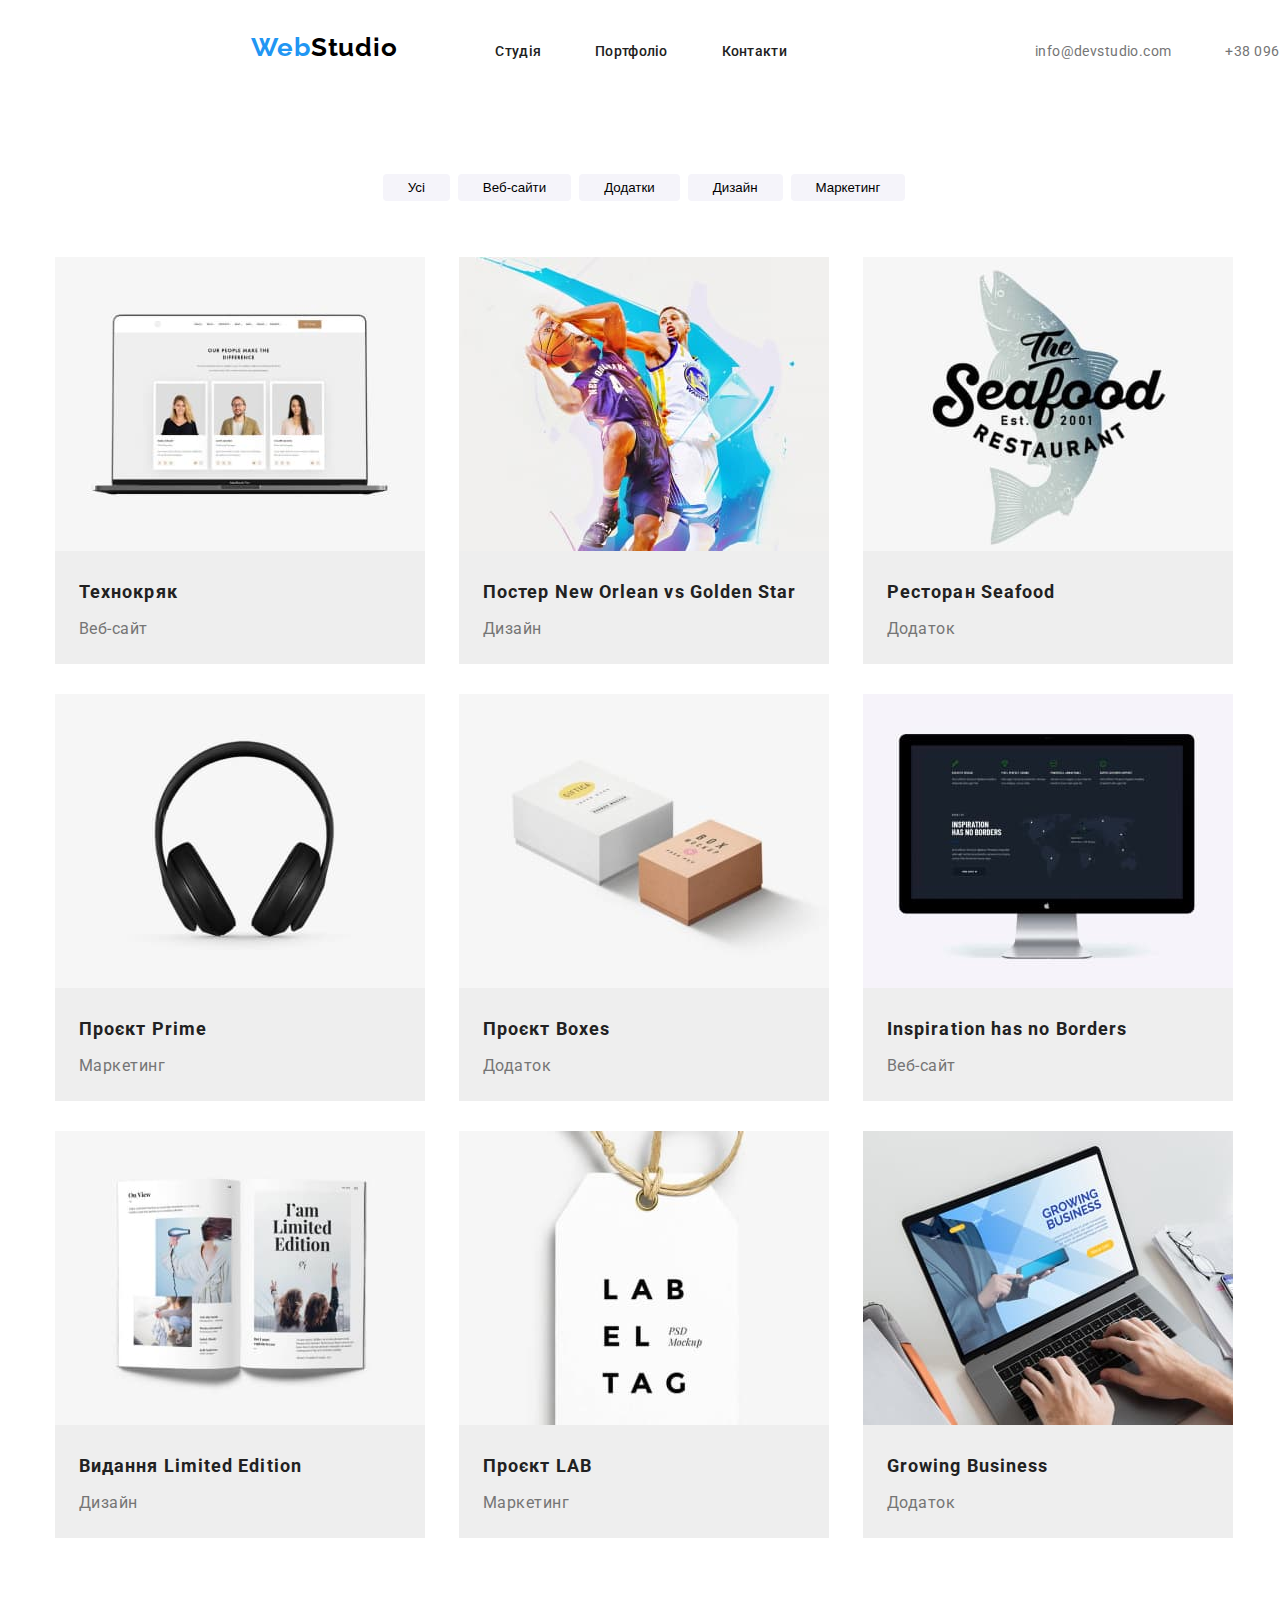
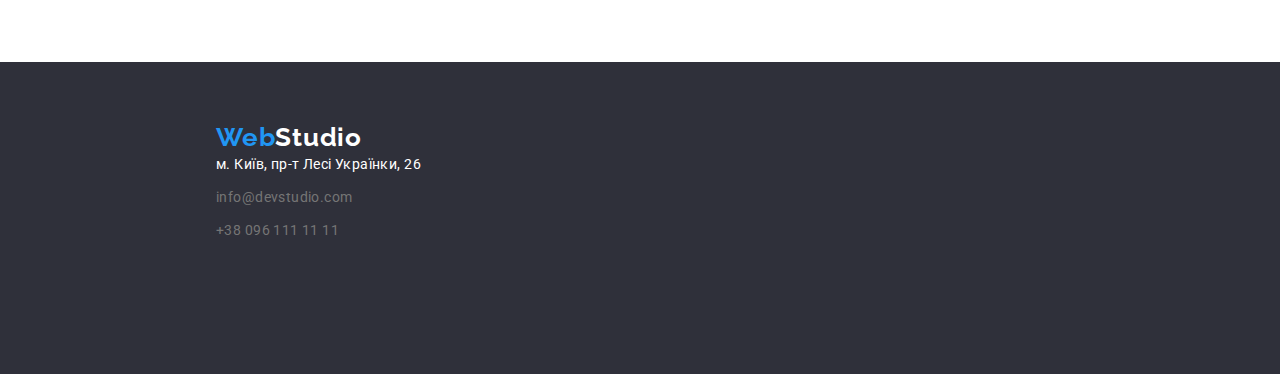
<file: goit-markup-hw-01/portfolio.html>
<!DOCTYPE html>
<html lang="uk">
  <head>
    <meta charset="UTF-8" />
    <meta http-equiv="X-UA-Compatible" content="IE=edge" />
    <meta name="viewport" content="width=device-width, initial-scale=1.0" />
    <link rel="preconnect" href="https://fonts.googleapis.com" />
    <link rel="preconnect" href="https://fonts.gstatic.com" crossorigin />
    <link
      href="https://fonts.googleapis.com/css2?family=Montserrat:wght@400;500;600&family=Raleway:wght@700&family=Roboto:wght@400;500;700;900&display=swap"
      rel="stylesheet"
    />
    <link rel="stylesheet" href="./css/reset.css">
    <link rel="stylesheet" href="./css/styles.css" />
    <title>Вебстудія</title>
  </head>
  <body>
    <!-- Header -->
    <header class="header">
      <ul class="nav list">
        <li class="nav-item">
          <nav class="site-nav">
            <ul class="nav-list list">
              <li class="nav-list-item">
                <a href="./index.html" lang="en" class="logo link"
                  ><span>Web</span>Studio</a
                >
              </li>
              <li class="nav-list-item">
                <a class="nav-link link studio" href="./index.html">Студія</a>
              </li>
              <li class="nav-list-item">
                <a class="nav-link link portfolio" href="./portfolio.html"
                  >Портфоліо</a
                >
              </li>
              <li class="nav-list-item">
                <a class="nav-link link" href="#contacts">Контакти</a>
              </li>
            </ul>
          </nav>
        </li>
        <li class="nav-item">
          <ul class="head-contacts list">
            <li class="nav-list-item">
              <a class="address-link link mail" href="mailto:info@devstudio.com"
                >info@devstudio.com</a
              >
            </li>
            <li class="nav-list-item">
              <a class="address-link link tel" href="tel:+380961111111"
                >+38 096 111 11 11</a
              >
            </li>
          </ul>
        </li>
      </ul>
    </header>
    <!-- Portfolio -->
    <main>
      <h1 class="visually-hidden">Портфоліо</h1>
      <!-- navigation -->
      <ul class="nav-button list">
        <li class="nav-button-item"><button type="button">Усі</button></li>
        <li class="nav-button-item">
          <button type="button">Веб-сайти</button>
        </li>
        <li class="nav-button-item"><button type="button">Додатки</button></li>
        <li class="nav-button-item"><button type="button">Дизайн</button></li>
        <li class="nav-button-item">
          <button type="button">Маркетинг</button>
        </li>
      </ul>
      <!-- work examples -->
      <ul class="examples-list list">
        <li class="examples-list-item">
          <img src="./images/project1.jpg" alt="Ноутбук" width="370" />
          <h2 class="examples-title">Технокряк</h2>
          <p class="examples-description">Веб-сайт</p>
        </li>
        <li class="examples-list-item">
          <img src="./images/project2.jpg" alt="Гра в баскетбол" width="370" />
          <h2 class="examples-title">
            Постер <span lang="en">New Orlean vs Golden Star</span>
          </h2>
          <p class="examples-description">Дизайн</p>
        </li>
        <li class="examples-list-item">
          <img
            src="./images/project3.jpg"
            alt="Логотип рибного ресторану"
            width="370"
          />
          <h2 class="examples-title">
            Ресторан <span lang="en">Seafood</span>
          </h2>
          <p class="examples-description">Додаток</p>
        </li>
        <li class="examples-list-item">
          <img src="./images/project4.jpg" alt="Навушники" width="370" />
          <h2 class="examples-title">Проєкт <span lang="en">Prime</span></h2>
          <p class="examples-description">Маркетинг</p>
        </li>
        <li class="examples-list-item">
          <img
            src="./images/project5.jpg"
            alt="Біла коробка і коричнева коробка"
            width="370"
          />
          <h2 class="examples-title">Проєкт <span lang="en">Boxes</span></h2>
          <p class="examples-description">Додаток</p>
        </li>
        <li class="examples-list-item">
          <img src="./images/project6.jpg" alt="Монітор" width="370" />
          <h2 lang="en" class="examples-title">Inspiration has no Borders</h2>
          <p class="examples-description">Веб-сайт</p>
        </li>
        <li class="examples-list-item">
          <img src="./images/project7.jpg" alt="Розгорнута книга" width="370" />
          <h2 class="examples-title">
            Видання <span lang="en">Limited Edition</span>
          </h2>
          <p class="examples-description">Дизайн</p>
        </li>
        <li class="examples-list-item">
          <img
            src="./images/project8.jpg"
            alt="Біла етикетка з написом"
            width="370"
          />
          <h2 class="examples-title">Проєкт <span lang="en">LAB</span></h2>
          <p class="examples-description">Маркетинг</p>
        </li>
        <li class="examples-list-item">
          <img
            src="./images/project9.jpg"
            alt="Людина пряцюе за ноутбуком"
            width="370"
          />
          <h2 lang="en" class="examples-title">Growing Business</h2>
          <p class="examples-description">Додаток</p>
        </li>
      </ul>
    </main>
    <!-- Footer -->
    <footer class="footer">
      <a href="./index.html" lang="en" class="logo footer-logo"
        ><span>Web</span>Studio</a
      >
      <address class="studio-address">
        <ul class="address-list list">
          <li class="address-list-item">
            <a
              class="map-link link"
              href="https://goo.gl/maps/CPtrU1FHBa2aNyZL9"
              target="_blank"
              rel="noopener noreferrer nofollow"
              >м. Київ, пр-т Лесі Українки, 26</a
            >
          </li>
          <li class="address-list-item">
            <a class="address-link link" href="mailto:info@devstudio.com"
              >info@devstudio.com</a
            >
          </li>
          <li class="address-list-item">
            <a class="address-link link" href="tel:+380961111111"
              >+38 096 111 11 11</a
            >
          </li>
        </ul>
      </address>
    </footer>
  </body>
</html>
</file>
<file: goit-markup-hw-01/css/styles.css>
body{
    height: 100%;
    font-weight: 400;
    background: var(--background-color);
    font-family: 'Roboto', sans-serif;
    color: var(--main-color-text);
    display: block;
    margin: 0 auto;
    
}
:root{
    --brand-color: #2196F3;
    --background-color: #FFFFFF;
    --main-color-text: #212121;
    --sexcond-color-text: #757575;
    --second-bg-color: #EEEEEE;
    --hero-bg: #2F303A;
    --team-bg: #F5F4FA;
    --footer-bg: #2F303A;
    --black-color: #000000;
}
.list {
    list-style:none;
    
}
.link {
    text-decoration: none;
}
.link:hover,
.link:focus {
  color:  var(--brand-color);
}
.visually-hidden {
    position: absolute;
      white-space: nowrap;
      width: 1px;
      height: 1px;
      overflow: hidden;
      border: 0;
      padding: 0;
      clip: rect(0 0 0 0);
      clip-path: inset(50%);
      margin: -1px;
  }

/* Header */
.header {
    width: 1600px;
    height: 80px;
    margin: auto;
    display: flex;
    align-items: flex-start;
    justify-content: center;
}
.nav-item,
.nav-list-item{
    display: inline-block;
}
.nav-list {
    margin: 32px 244px 32px 0;
} 

.studio,
.portfolio,
.mail {
    margin-right: 50px;
}

.logo> span{
    color: var(--brand-color);
}

.nav-link {
    font-weight: 500;
    font-size: 14px;
    line-height: 1.14;
    letter-spacing: 0.02em;
    color: var(--main-color-text);
}
.nav-link a:visited {
    color:var(--main-color-text);
}
.address-link{
    font-style: normal;
    font-weight: 400;
    font-size: 14px;
    line-height: 1.71;
    letter-spacing: 0.03em;
    color: var(--sexcond-color-text);
}
.logo {
    font-family: 'Raleway';
    font-weight: 700;
    font-size: 26px;
    line-height: 1.19;
    letter-spacing: 0.03em;
    color: var(--black-color);
    text-decoration: none;
    margin-right: 94px;
    margin-top: 24px;
    margin-bottom: 24px;
}
/* Hero */
.hero{
    
    width: 1600px;
    height: 600px;
    background-image: url(../images/background.jpg);
    margin: auto;
    
}
.main-title {
    font-weight: 900;
    font-size: 44px;
    line-height: 1.36;
    text-align: center;
    letter-spacing: 0.06em;
    text-transform: uppercase;
    color: var(--background-color);
    padding-top: 200px;
    margin-bottom: 30px;
}
.order-button{
    font-weight: 700;
    font-size: 16px;
    line-height: 1.87;
    display: flex;
    align-items: center;
    text-align: center;
    letter-spacing: 0.06em;
    background-color: var(--brand-color);
    color: var(--background-color);
    box-shadow: 0px 4px 4px rgba(0, 0, 0, 0.15);
    border-radius: 4px;
    padding: 10px 32px 10px 32px;
    margin-left: 692px;
    }
.order-button:hover,
.order-button:focus {
    background: #188CE8;
    box-shadow: 0px 4px 4px rgba(0, 0, 0, 0.15);
    border-radius: 4px;
}
    /* Peculiarities */
.peculiarities {
    width: 1170px;
    margin: auto;
    margin-top: 94px;
    margin-bottom: 168px;
}
.peculiarities-list{  
    width: 1170px;
    height: 98px;
    margin:  auto;
    display: flex;
    align-items: flex-start;
    justify-content: space-between;
}
.peculiarities-item{
    display: inline-block;
    width: 270px;
}
.img-group {
    margin-bottom: 30px;
}
.peculiarities-title {
    font-weight: 700;
    font-size: 14px;
    line-height: 1.14;
    letter-spacing: 0.03em;
    text-transform: uppercase;

}
.peculiarities-description {
    font-size: 14px;
    line-height: 1.71;
    letter-spacing: 0.03em;
    color: var(--sexcond-color-text);;
    margin-bottom: 94px;
}
/* Doing */
.doing {
    margin: auto;
    width: 1170px;
    
}
.secondary-title {
    font-weight: 700;
    font-size: 36px;
    line-height: 1.17;
    text-align: center;
    letter-spacing: 0.03em;
    margin-bottom: 50px;
}
.doing-list {
    width: 1170px;
    margin: auto;
    display: flex;
    align-items: flex-start;
    justify-content: space-between;
}
.doing-list-item {
    display: inline-block;
    width: 370px;
    height: 294px;
    margin-bottom: 94px;  
}

/* Our Team */
.team {
    padding-top: 94px;
    width: 1600px;
    height: 648px;
    margin: auto;
    background-color: var(--team-bg);
    margin-bottom: 94px;
}
.team-list {
    margin-top: 50px;
    margin-bottom: 94px;
    width: 1170px;
    margin: auto;
    display: flex;
    align-items: flex-start;
    justify-content: space-between;
   
}
.team-list-item {
    display: inline-block;
    background-color: var(--background-color);
    box-shadow: 0 2px 1px 0px rgba(0, 0, 0, 0.2);
}
.team-member {
    font-weight: 500;
    font-size: 16px;
    line-height: 1.19;
    text-align: center;
    letter-spacing: 0.03em;
    margin-top: 30px;
    margin-bottom: 10px;
}
.team-member-profesion {
    font-size: 16px;
    line-height: 1.19;
    text-align: center;
    letter-spacing: 0.03em;
    color: var(--sexcond-color-text);;
    margin-bottom: 30px;
}
.social-icon {
    margin: auto;
    display: flex;
    align-items: flex-start;
    justify-content: center;
    margin-bottom: 30px;
}
.social-item {
    display: inline-block;
    width: 44px;
    height: 44px;
    line-height: 44px;
    text-align: center;
    font-size: 24px;
    position: relative;
    
    
}
.social-item a {
    color: #AFB1B8;
    transition: .5s;
}
.social-item a::after,
.social-item a::before {
    content: "";
    position: absolute;
    width: 100%;
    height: 100%;
    top: 0;
    left: 0;
}
.social-item a:hover {
    color: var(--brand-color);
    transform: scale(2);
}
/* Clients */
.clients-list {
    width: 1170px;
    margin: auto;
    display: flex;
    align-items: flex-start;
    justify-content: center;
    margin-bottom: 94px;
   
}
.client-item  {
    display: inline-block;
    width: 170px;
    height: 92px;
    line-height: 92px;
    text-align: center;
    font-size: 60px;
    position: relative;
    border: 1px solid;
    border-color: #AFB1B8;
    margin-left: 30px;
    
}
.client-item a{
    color: #AFB1B8;
    transition: .5s;
}
.client-item a:hover {
    color: var(--brand-color);
}
/* Footer */
.footer {
    width: 1600px;
    height: 252px;
    margin: auto;
    background: var(--footer-bg);
    padding-top: 60px;
}
.footer-logo {
   margin-left: 216px;
   margin-bottom: 20px;
   color: var(--background-color);
}
.address-list{
    margin-left: 216px;
}
.map-link {
font-size: 14px;
line-height: 1.71;
font-style: normal;
letter-spacing: 0.03em;
color: var(--background-color);
}
.address-list-item{
    margin-bottom: 9px;
}
/* Portfolio */
/* Navigation */
.nav-button {
    width: 1170px;
    margin: auto;
    margin-top: 94px;
    margin-bottom: 56px;
    display: flex;
    align-items: flex-start;
    justify-content: center;
    
}
.nav-button-item {
    display: inline;
    margin-left: 8px;
    font-weight: 500;
    font-size: 16px;
    line-height: 1.62;
    text-align: center;
    letter-spacing: 0.03em;
    color: var(--main-color-text);;
    
}
button {
    padding: 6px 25px;
    border-style: hidden;
    cursor: pointer;
    background-color: var(--team-bg);
    border-radius: 4px;
}
button:hover,
button:focus{
    color: var(--background-color);
    background-color: var(--brand-color);

}
/* Examples */
.examples-list {
    width: 1230px;
    margin: auto;
    margin-bottom: 94px;
}
.examples-list-item {
    display: inline-block;
    background-color: var(--second-bg-color);
    margin-bottom: 30px;
    margin-left: 30px;

}
.examples-title {
    font-weight: 700;
    font-size: 18px;
    line-height: 2;
    letter-spacing: 0.06em;
    margin: 20px 24px 0 24px;
}
.examples-description {
    font-size: 16px;
    line-height: 1.87;
    letter-spacing: 0.03em;
    color: var(--sexcond-color-text);;
    margin: 4px 24px 20px 24px;
}
</file>
